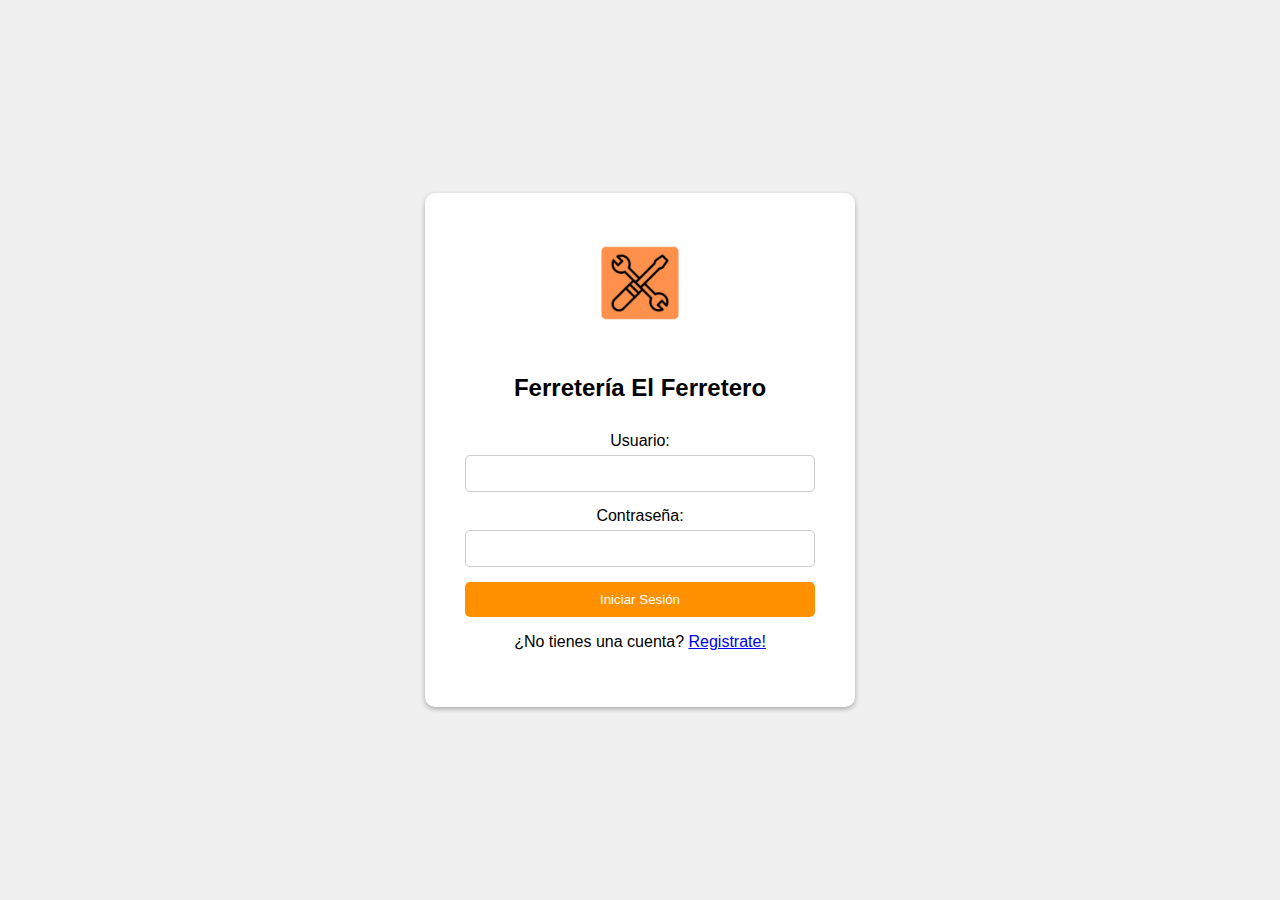
<file: Login.html>
<!DOCTYPE html>
<html>
<head>
    <title>Ferretería El Ferretero - Inicio de Sesión</title>
    <link rel="stylesheet" href="css/style2.css">
    <link rel="icon" href="img/logo_ ferreteria.png"/>
</head>
<body>
    <div class="container">
        <div class="logo">
            <img src="img/logo_ ferreteria.png" alt="Logo de Ferretería El Ferretero">
        </div>
        <h1>Ferretería El Ferretero</h1>
        <form>
            <label for="username">Usuario:</label>
            <input type="text" id="username" name="username" required>

            <label for="password">Contraseña:</label>
            <input type="password" id="password" name="password" required>

            <button type="submit">Iniciar Sesión</button>

            <p>¿No tienes una cuenta? <a href="Registro.html">Registrate!</a></p>
        </form>
    </div>
</body>
</html>
</file>
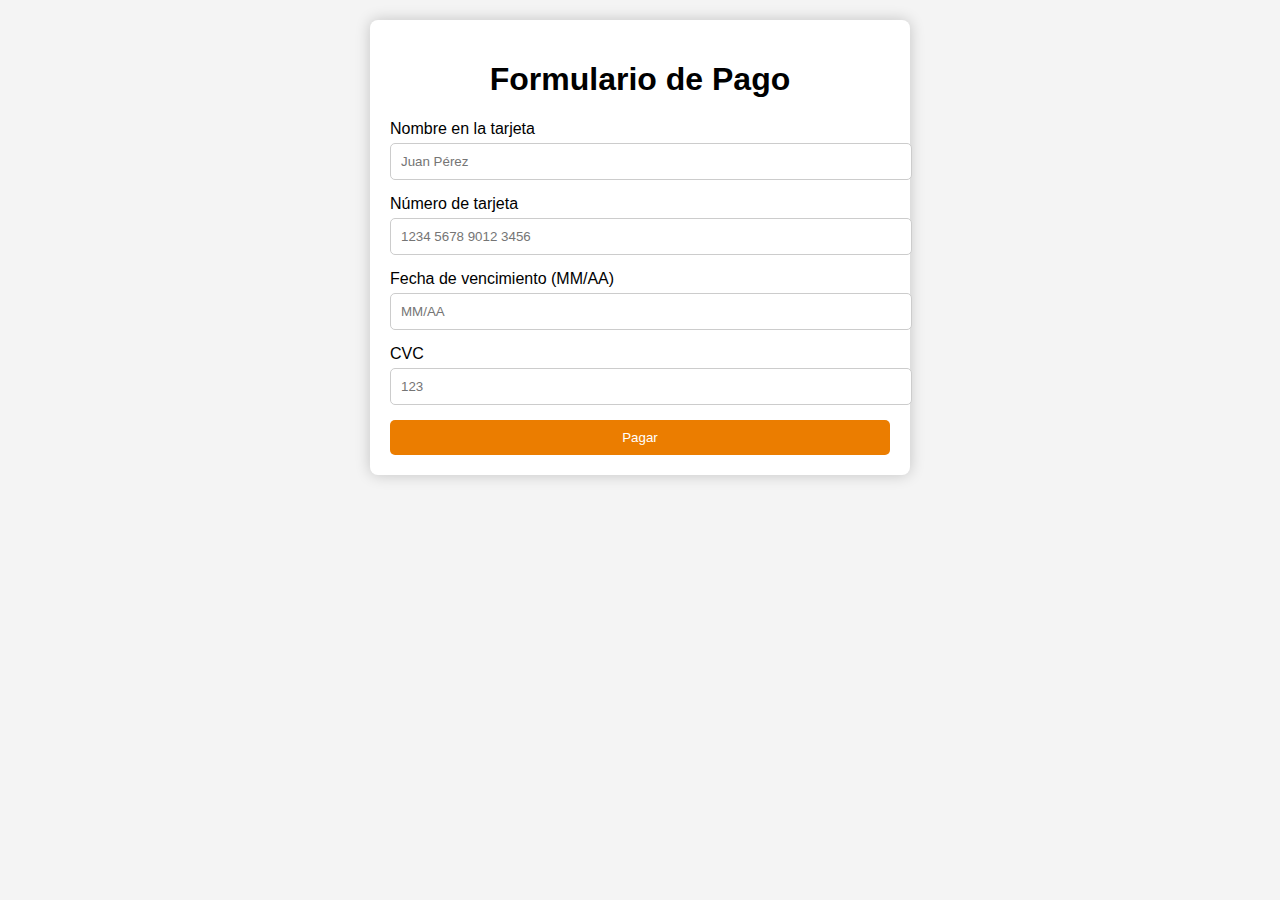
<file: Pago.html>
<!DOCTYPE html>
<html lang="es">
<head>
    <meta charset="UTF-8">
    <meta name="viewport" content="width=device-width, initial-scale=1.0">
    <title>Ferreteria El Ferretero</title>
    <link rel="stylesheet" href="css/pago.css">
    <link rel="icon" href="img/logo_ ferreteria.png"/>
</head>
<body>
    <div class="container">
        <h1>Formulario de Pago</h1>
        <form id="payment-form">
            <div class="form-group">
                <label for="card-name">Nombre en la tarjeta</label>
                <input type="text" id="card-name" required autocomplete="cc-name" placeholder="Juan Pérez">
                <span class="error-message" id="name-error"></span>
            </div>
            <div class="form-group">
                <label for="card-number">Número de tarjeta</label>
                <input type="text" id="card-number" required autocomplete="cc-number" placeholder="1234 5678 9012 3456" maxlength="19">
                <span class="error-message" id="number-error"></span>
            </div>
            <div class="form-group">
                <label for="card-expiry">Fecha de vencimiento (MM/AA)</label>
                <input type="text" id="card-expiry" required autocomplete="cc-exp" placeholder="MM/AA" maxlength="7">
                <span class="error-message" id="expiry-error"></span>
            </div>
            <div class="form-group">
                <label for="card-cvc">CVC</label>
                <input type="text" id="card-cvc" required autocomplete="off" placeholder="123" maxlength="4">
                <span class="error-message" id="cvc-error"></span>
            </div>
            <button type="submit">Pagar</button>
        </form>
        <div id="message"></div>
    </div>
    <script src="js/pago.js"></script>
</body>
</html>
</file>
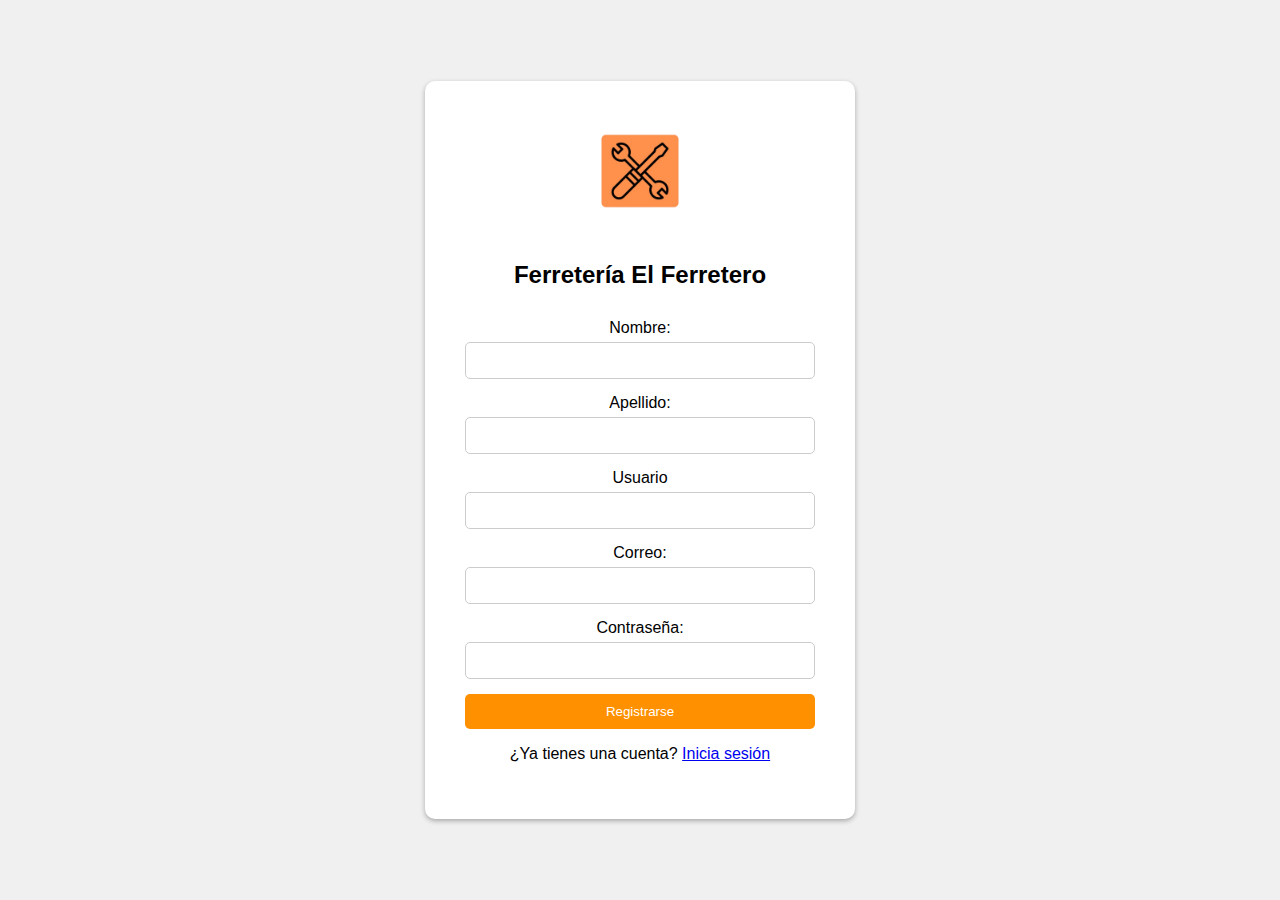
<file: Registro.html>
<!DOCTYPE html>
<html>
<head>
    <title>Ferretería El Ferretero - Inicio de Sesión</title>
    <link rel="stylesheet" href="css/style2.css">
    <link rel="icon" href="img/logo_ ferreteria.png"/>
</head>
<body>
    <div class="container">
        <div class="logo">
            <img src="img/logo_ ferreteria.png" alt="Logo de Ferretería El Ferretero">
        </div>
        <h1>Ferretería El Ferretero</h1>
        <form>
            <label for="name">Nombre:</label>
            <input type="text" id="name" name="name" required>

            <label for="lastname">Apellido:</label>
            <input type="text" id="lastname" name="lastname" required>

            <label for="username">Usuario</label>
            <input type="text" id="username" name="username" required>

            <label for="correo">Correo:</label>
            <input type="text" id="correo" name="correo" required>

            <label for="password">Contraseña:</label>
            <input type="password" id="password" name="password" required>


           

            <button type="submit">Registrarse</button>

            <p>¿Ya tienes una cuenta? <a href="Login.html">Inicia sesión</a></p>
        </form>
    </div>
</body>
</html>
</file>
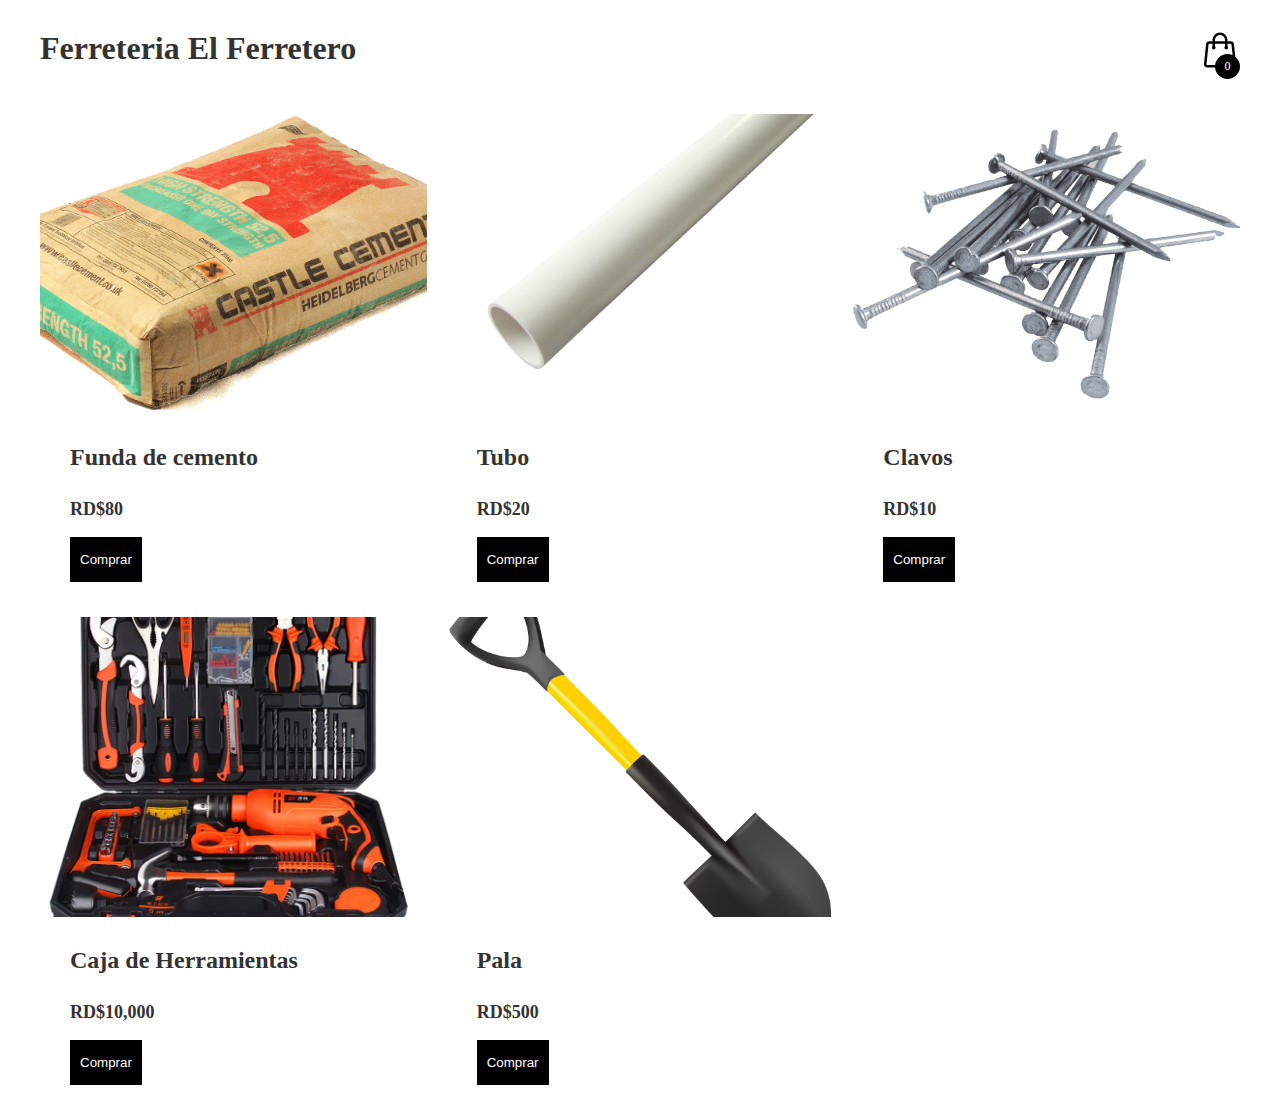
<file: Tienda.html>
<!DOCTYPE html>
<html lang="en">
	<head>
		<meta charset="UTF-8" />
		<meta http-equiv="X-UA-Compatible" content="IE=edge" />
		<meta
			name="viewport"
			content="width=device-width, initial-scale=1.0"
		/>
		<title>Ferreteria El Ferretero</title>
		<link rel="stylesheet" href="css/Stile.css" />
		<link rel="icon" href="img/logo_ ferreteria.png"/>
		
		
	</head>
	<body>
		<header>
			<h1>Ferreteria El Ferretero</h1>

			<div class="container-icon">
				<svg
					xmlns="http://www.w3.org/2000/svg"
					fill="none"
					viewBox="0 0 24 24"
					stroke-width="1.5"
					stroke="currentColor"
					class="icon-cart"
				>
					<path
						stroke-linecap="round"
						stroke-linejoin="round"
						d="M15.75 10.5V6a3.75 3.75 0 10-7.5 0v4.5m11.356-1.993l1.263 12c.07.665-.45 1.243-1.119 1.243H4.25a1.125 1.125 0 01-1.12-1.243l1.264-12A1.125 1.125 0 015.513 7.5h12.974c.576 0 1.059.435 1.119 1.007zM8.625 10.5a.375.375 0 11-.75 0 .375.375 0 01.75 0zm7.5 0a.375.375 0 11-.75 0 .375.375 0 01.75 0z"
					/>
				</svg>
				<div class="count-products">
					<span id="contador-productos">0</span>
				</div>

                    </div>
				</div>
			</div>
		</header>
		<div class="container-items">
			<div class="item">
				<figure>
					<img
						src="img/cemento.png"
						alt="producto"
					/>
				</figure>
				<div class="info-product">
					<h2>Funda de cemento</h2>
					<p class="price">RD$80</p>
					<a href="Pago.html">
						<button>
							Comprar
						</button>
					</a>
					</a>
				</div>
			</div>
			<div class="item">
				<figure>
					<img
						src="img/tubo.png"
						alt="producto"
					/>
				</figure>
				<div class="info-product">
					<h2>Tubo</h2>
					<p class="price">RD$20</p>
					<a href="Pago.html">
						<button>
							Comprar
						</button>
					</a>
					</a>
				</div>
			</div>
			<div class="item">
				<figure>
					<img
						src="img/clavois.png"
						alt="producto"
					/>
				</figure>
				<div class="info-product">
					<h2>Clavos</h2>
					<p class="price">RD$10</p>
					<a href="Pago.html">
						<button>
							Comprar
						</button>
					</a>
					</a>
				</div>
			</div>
			<div class="item">
				<figure>
					<img
						src="img/caja de H.png"
						alt="producto"
					/>
				</figure>
				<div class="info-product">
					<h2>Caja de Herramientas</h2>
					<p class="price">RD$10,000</p>
					<a href="Pago.html">
						<button>
							Comprar
						</button>
					</a>
					</a>
				</div>
			</div>
			<div class="item">
				<figure>
					<img
						src="img/pala.png"
						alt="producto"
					/>
				</figure>
				<div class="info-product">
					<h2>Pala</h2>
					<p class="price">RD$500</p>
					<a href="Pago.html">
						<button>
							Comprar
						</button>
					</a>
					</a>
				</div>
				
			</div>
		</div>

        <script src="js/javas.js"></script>
	</body>
</html>
</file>
<file: css/style2.css>
body {
    font-family: Arial, sans-serif;
    background-color: #f0f0f0;
    display: flex;
    justify-content: center;
    align-items: center;
    height: 100vh;
    margin: 0;
}

.container {
    background-color: #fff;
    padding: 40px;
    border-radius: 10px;
    box-shadow: 0px 2px 5px rgba(0, 0, 0, 0.3);
    width: 350px;
    text-align: center;
}

.logo img {
    width: 100px;
    height: auto;
    margin-bottom: 20px;
}

h1 {
    font-size: 24px;
    margin-bottom: 30px;
}

form {
    display: flex;
    flex-direction: column;
}

label {
    margin-bottom: 5px;
}

input {
    padding: 10px;
    margin-bottom: 15px;
    border: 1px solid #ccc;
    border-radius: 5px;
}

button {
    background-color: #ff9100;
    color: #fff;
    padding: 10px 20px;
    border: none;
    border-radius: 5px;
    cursor: pointer;
}

button:hover {
    background-color: #ff9100;
}
</file>
<file: css/pago.css>
body {
    font-family: Arial, sans-serif;
    background-color: #f4f4f4;
    margin: 0;
    padding: 20px;
}

.container {
    max-width: 500px;
    margin: auto;
    background: white;
    padding: 20px;
    border-radius: 8px;
    box-shadow: 0 0 15px rgba(0,0,0,0.2);
}

h1 {
    text-align: center;
}

.form-group {
    margin-bottom: 15px;
}

label {
    display: block;
    margin-bottom: 5px;
}

input {
    width: 100%;
    padding: 10px;
    border: 1px solid #ccc;
    border-radius: 5px;
}

input.error {
    border-color: red;
}

.error-message {
    color: red;
    font-size: 0.9em;
}

button {
    width: 100%;
    padding: 10px;
    background-color: #eb7d00;
    color: white;
    border: none;
    border-radius: 5px;
    cursor: pointer;
}

button:hover {
    background-color: #eb7d00;
}
</file>
<file: css/Stile.css>
/* Globales */
*::after,
*::before,
*{
    margin: 0;
    padding: 0;
    box-sizing: border-box;
}

body{
    margin: 0 auto;
    max-width: 1200px;
    font-family: 'Lato';
    color: #333;
}

.icon-cart{
    width: 40px;
    height: 40px;
    stroke: #000;
}

.icon-cart:hover{
    cursor: pointer;
}

img{
    max-width: 100%;
}

/* Header */
header{
    display: flex;
    justify-content: space-between;
    padding: 30px 0 40px 0;
}

.container-icon{
    position: relative;
}

.count-products{
    position: absolute;
    top: 55%;
    right: 0;

    background-color: #000;
    color: #fff;
    width: 25px;
    height: 25px;

    display: flex;
    justify-content: center;
    align-items: center;
    border-radius: 50%;
}

#contador-productos{
    font-size: 12px;
}

.container-cart-products{
    position: absolute;
    top: 50px;
    right: 0;

    background-color: #fff;
    width: 400px;
    z-index: 1;
    box-shadow: 0 10px 20px rgba(0, 0, 0, 0.20);
    border-radius: 10px;
    
}

.cart-product{
    display: flex;
    align-items: center;
    justify-content: space-between;
    padding: 30px;

    border-bottom: 1px solid rgba(0, 0, 0, 0.20);

}

.info-cart-product{
    display: flex;
    justify-content: space-between;
    flex: 0.8;
}

.titulo-producto-carrito{
    font-size: 20px;
}

.precio-producto-carrito{
    font-weight: 700;
    font-size: 20px;
    margin-left: 10px;
}

.cantidad-producto-carrito{
    font-weight: 400;
    font-size: 20px;
}

.icon-close{
    width: 25px;
    height: 25px;
}

.icon-close:hover{
    stroke: red;
    cursor: pointer;
}

.cart-total{
    display: flex;
    justify-content: center;
    align-items: center;
    padding: 20px 0;
    gap: 20px;
}

.cart-total h3{
    font-size: 20px;
    font-weight: 700;
}

.total-pagar{
    font-size: 20px;
    font-weight: 900;
}

.hidden-cart{
    display: none;
}




/* Main */
.container-items{
    display: grid;
    grid-template-columns: repeat(3, 1fr);
    gap: 20px;
}

.item{
    border-radius: 10px;
}

.item:hover{
    box-shadow: 0 10px 20px rgba(0, 0, 0, 0.20);
}

.item img{
    width: 100%;
    height: 300px;
    object-fit: cover;
    border-radius: 10px 10px 0 0;
    transition: all .5s;
}

.item figure{
    overflow: hidden;
}

.item:hover img{
    transform: scale(1.2);
}

.info-product{
    padding: 15px 30px;
    line-height: 2;
    display: flex;
    flex-direction: column;
    gap: 10px;
}

.price{
    font-size: 18px;
    font-weight: 900;
}

.info-product button{
    border: none;
    background: none;
    background-color: #000;
    color: #fff;
    padding: 15px 10px;
    cursor: pointer;
}
</file>
